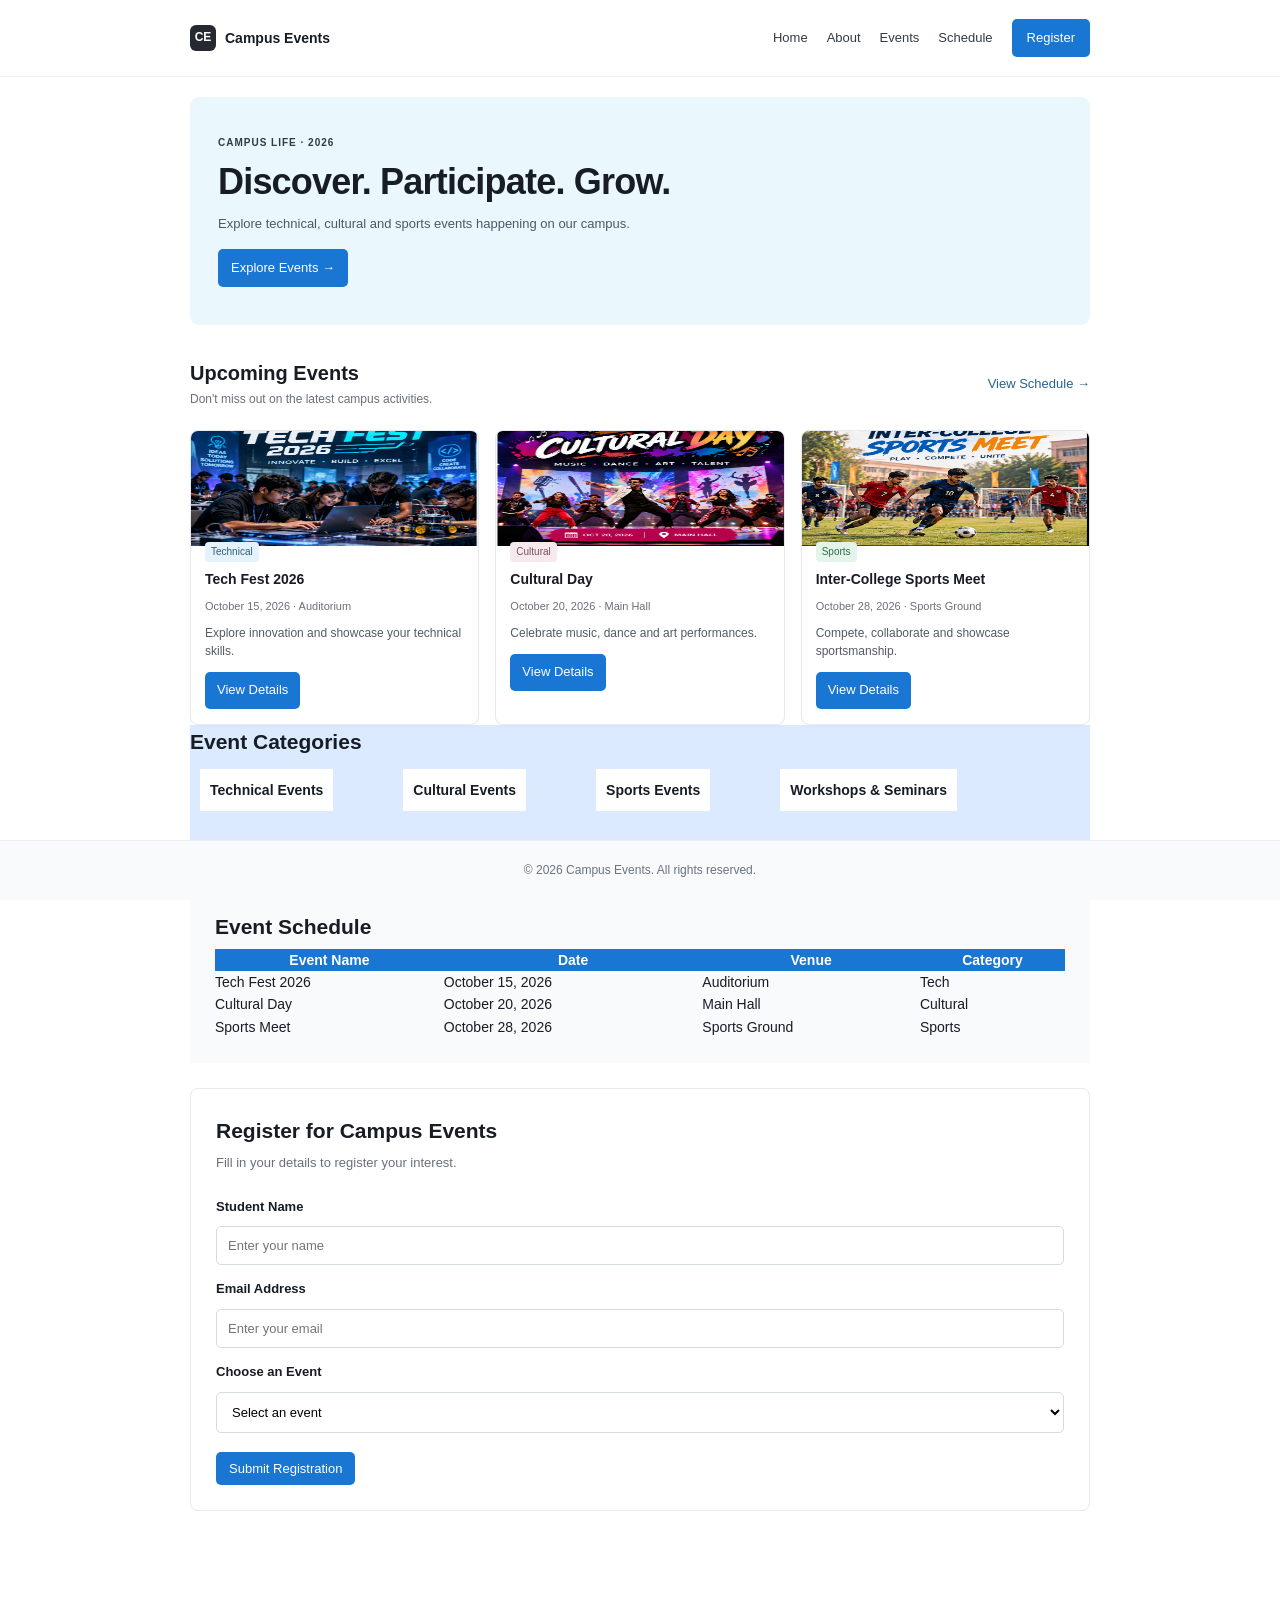
<file: campus events/index.html>
<!DOCTYPE html>
<html lang="en">
<head>
    <meta charset="UTF-8">
    <meta name="viewport" content="width=device-width, initial-scale=1.0">
    <title>Campus Events</title>
    <link rel="stylesheet" href="style.css">
    <link rel="icon"  href="[data-uri]">
</head>
<body>

    
    <header class="navbar" id="home">
        <div class="nav-container">
            <a href="#home" class="logo">
                <span class="logo-box">CE</span>
                <span>Campus Events</span>
            </a>

            <nav>
                <a href="#home">Home</a>
                <a href="#about">About</a>
                <a href="#events">Events</a>
                <a href="#schedule">Schedule</a>
                <a href="#register" class="register-btn">Register</a>
            </nav>
        </div>
    </header>

   
    <main class="container">

      
        <section class="hero" id="about">
            <p class="eyebrow">CAMPUS LIFE · 2026</p>

            <h1>Discover. Participate. Grow.</h1>

            <p class="hero-description">
                Explore technical, cultural and sports events happening on our campus.
            </p>

            <a href="#events" class="primary-btn">
                Explore Events →
            </a>
        </section>

      
        <section class="events-section" id="events">

            <div class="section-header">
                <div>
                    <h2>Upcoming Events</h2>
                    <p>Don't miss out on the latest campus activities.</p>
                </div>

                <a href="#schedule" class="schedule-link">
                    View Schedule →
                </a>
            </div>

      
            <div class="events-grid">

      
                <article class="event-card" id="tech-event">
                    <div class="event-banner sports-banner">
                        <img src="tech.png" alt="Sports" class="sports-img">
                    </div>

                    <div class="event-content">
                        <span class="event-category technical">
                            Technical
                        </span>

                        <h3>Tech Fest 2026</h3>

                        <p class="event-info">
                            October 15, 2026 · Auditorium
                        </p>

                        <p class="event-description">
                            Explore innovation and showcase your technical skills.
                        </p>

                        <a href="#schedule" class="primary-btn details-btn">
                            View Details
                        </a>
                    </div>
                </article>

      
                <article class="event-card" id="cultural-event">
                    <div class="event-banner sports-banner">
                        <img src="culture.png" alt="Sports" class="sports-img">
                    </div>

                    <div class="event-content">
                        <span class="event-category cultural">
                            Cultural
                        </span>

                        <h3>Cultural Day</h3>

                        <p class="event-info">
                            October 20, 2026 · Main Hall
                        </p>

                        <p class="event-description">
                            Celebrate music, dance and art performances.
                        </p>

                        <a href="#schedule" class="primary-btn details-btn">
                            View Details
                        </a>
                    </div>
                </article>

      
                <article class="event-card" id="sports-event">
                    <div class="event-banner sports-banner">
                        <img src="Sportsa.png" alt="Sports" class="sports-img">
                    </div>

                    <div class="event-content">
                        <span class="event-category sports-category">
                            Sports
                        </span>

                        <h3>Inter-College Sports Meet</h3>

                        <p class="event-info">
                            October 28, 2026 · Sports Ground
                        </p>

                        <p class="event-description">
                            Compete, collaborate and showcase sportsmanship.
                        </p>

                        <a href="#schedule" class="primary-btn details-btn">
                            View Details
                        </a>
                    </div>
                </article>

            </div>
        </section>

      <section class="Event-Categories">
        <h1>Event Categories</h1>
        <div class="Event-Categories-List">
            <h4>Technical Events</h4>
            <h4>Cultural Events</h4>
            <h4>Sports Events</h4>
            <h4>Workshops & Seminars</h4>
        </div>
      </section>
        <section class="schedule-section" id="schedule">
            <h2>Event Schedule</h2>
            <table>
                
                    <thead class="table-header">
                
                    <th>Event Name</th>
                    <th>Date</th>
                    <th>Venue</th>
                    <th>Category</th>
                
                </thead>
                
                <tr>
                    <td>Tech Fest 2026</td>
                    <td>October 15, 2026</td>
                    <td>Auditorium</td>
                    <td>Tech</td>
                </tr>
                <tr>
                    <td>Cultural Day</td>
                    <td>October 20, 2026</td>
                    <td>Main Hall</td>
                    <td>Cultural</td>
                </tr>
                <tr>
                    <td>Sports Meet</td>
                    <td>October 28, 2026</td>
                    <td>Sports Ground</td>
                    <td>Sports</td>
                </tr>
            </table>
            
        </section>

      
        <section class="register-section" id="register">
            <h2>Register for Campus Events</h2>
            <p>Fill in your details to register your interest.</p>

            <form action="#" method="get">
                <label for="student-name">Student Name</label>
                <input
                    type="text"
                    id="student-name"
                    name="student-name"
                    placeholder="Enter your name"
                    required
                >

                <label for="student-email">Email Address</label>
                <input
                    type="email"
                    id="student-email"
                    name="student-email"
                    placeholder="Enter your email"
                    required
                >

                <label for="event-choice">Choose an Event</label>
                <select id="event-choice" name="event" required>
                    <option value="">Select an event</option>
                    <option value="tech">Tech Fest 2026</option>
                    <option value="culture">Cultural Day</option>
                    <option value="sports">Inter-College Sports Meet</option>
                </select>

                <button type="submit" class="primary-btn">
                    Submit Registration
                </button>
            </form>
        </section>

    </main>

    
    <footer class="footer">
        <p>© 2026 Campus Events. All rights reserved.</p>
    </footer>

</body>
</html>
</file>
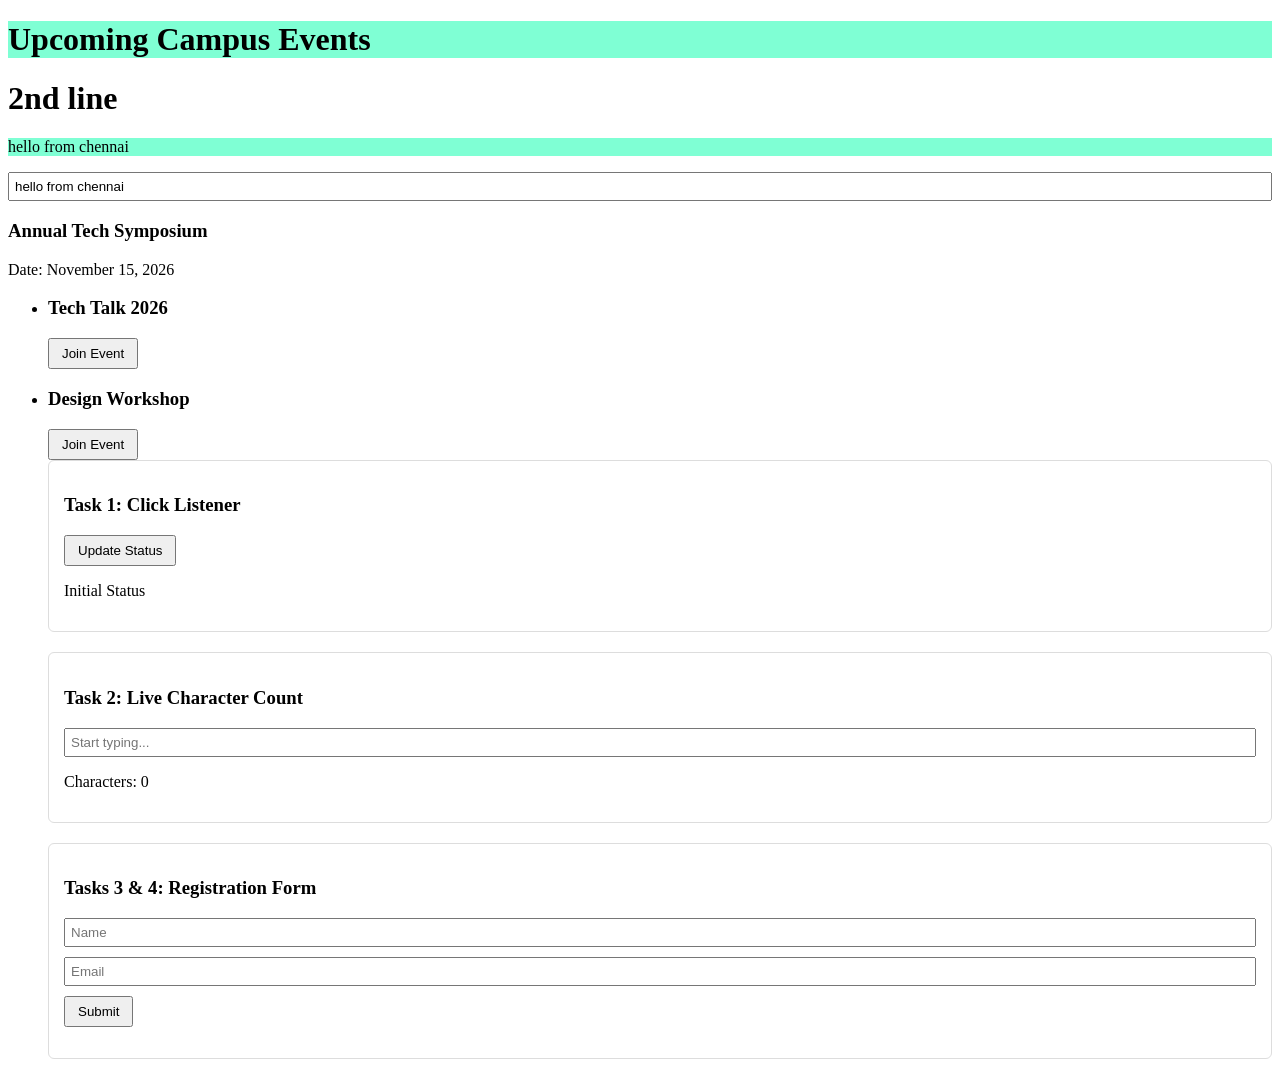
<file: Javascript-training/index.html>
<!DOCTYPE html>
<html lang="en">

<head>
  <meta charset="UTF-8">
  <meta name="viewport" content="width=device-width, initial-scale=1.0">
  <title>Document</title>
  <style>
    .highlight {
      background-color: aquamarine;
    }

    .task-box {
      border: 1px solid #ddd;
      padding: 15px;
      margin-bottom: 20px;
      border-radius: 6px;
    }

    .error {
      color: red;
      font-weight: bold;
    }

    .success {
      color: green;
      font-weight: bold;
    }

    input {
      display: block;
      margin: 10px 0;
      padding: 5px;
      width: 100%;
      box-sizing: border-box;
    }

    button {
      padding: 6px 12px;
      cursor: pointer;
    }
  </style>

</head>

<body id="1">
  <h1 id="uthra" class="event-card">Testing Dom</h1>
  <h1 class="class1 class2 class3" id="sathish">2nd line</h1>
  <p class="event-card" id="p">hello </p>
  <form action="">
    <input type="text" id="textbox" value="hello from chennai">
  </form>
  <div id="event-list"></div>
  
  <ul id="event-list">


    <li>
      <h3>Tech Talk 2026</h3>
      <button class="join-button" data-event-title="Tech Talk">
        <span>Join Event</span>
      </button>
    </li>

    <li>
      <h3>Design Workshop</h3>
      <button class="join-button" data-event-title="UI/UX Workshop">
        <span>Join Event</span>
      </button>
    </li>


    <div class="task-box">
      <h3>Task 1: Click Listener</h3>
      <button id="clickBtn">Update Status</button>
      <p id="statusParagraph">Initial Status</p>
    </div>


    <div class="task-box">
      <h3>Task 2: Live Character Count</h3>
      <input type="text" id="textInput" placeholder="Start typing...">
      <p>Characters: <span id="charCount">0</span></p>
    </div>


    <div class="task-box">
      <h3>Tasks 3 & 4: Registration Form</h3>
      <form id="registrationForm">
        <input type="text" id="username" placeholder="Name">
        <input type="email" id="useremail" placeholder="Email">
        <button type="submit">Submit</button>
      </form>
      <p id="feedbackMessage"></p>
    </div>

  </ul>
  <!-- <script src="s
    cript.js"></script>
    <script src="tasks.js"></script> -->
  <!-- <script src="functions&array_class.js"></script> -->
  <!-- <script src="functions&array_tasks.js"></script> -->
  <!-- <script  src="obj&es6_tasks.js"></script> -->
  <!-- <script src="scope_hoisting_closures_tasks.js"></script> -->
  <!-- <script src="dom.js"></script> -->
  <script src="dom_tasks.js"></script>
  <!-- <script src="event_tasks.js"></script> -->
</body>

</html>
</file>
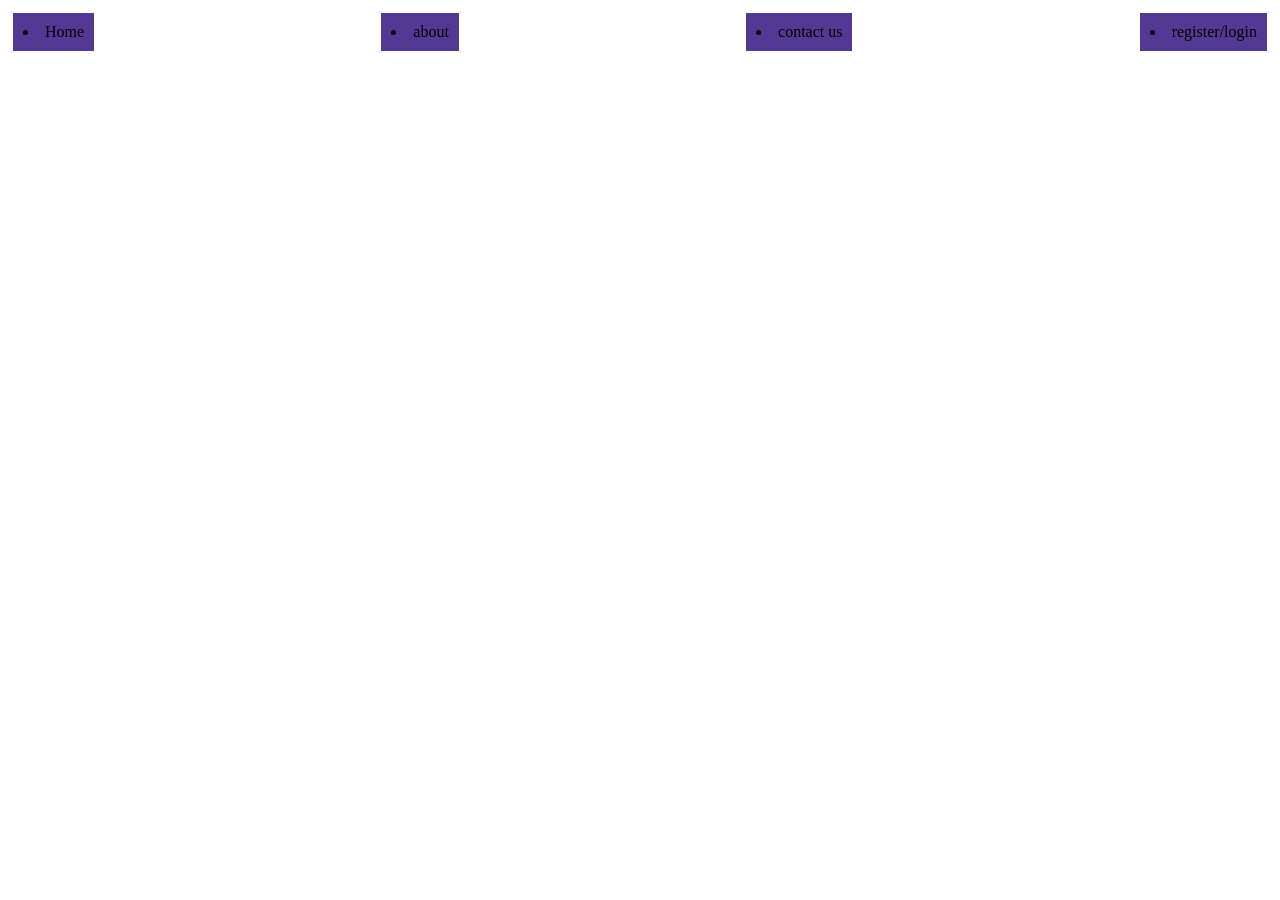
<file: pages/index.html>
<!DOCTYPE html>
<html lang="en">
<head>
    <title>US Events</title>
    <link rel="stylesheet" href="../style.css">
</head>
<body>

    <header>
        <nav>
            <li decor="none">Home</li>
            <li>about</li>
            <li>contact us</li>
            <li>register/login</li>
        </nav>
    </header>
</body>
</html>
</file>
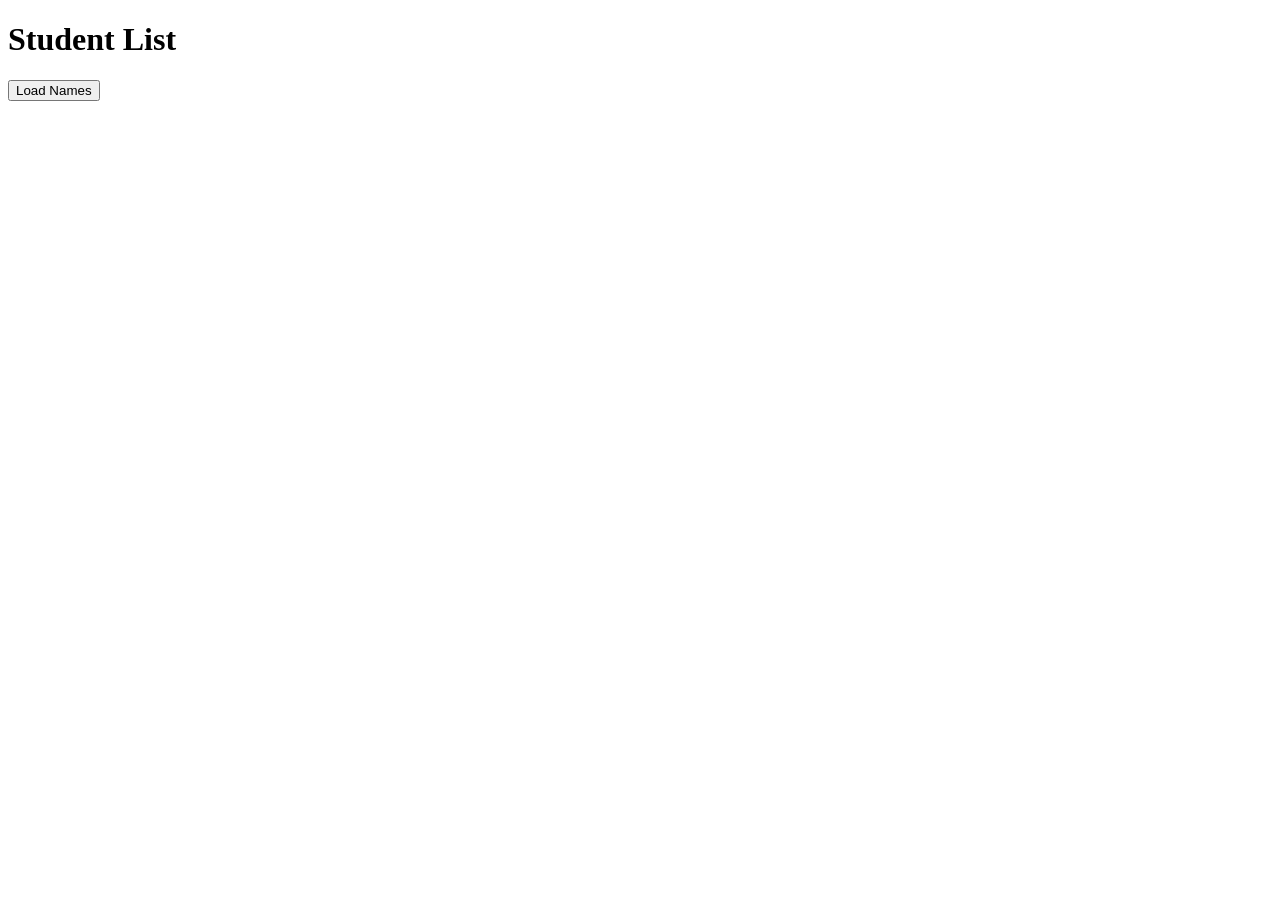
<file: Javascript-training/load_event.html>
<!DOCTYPE html>
<html>
<head>
    <title>Promise Example</title>
</head>
<body>
    <h1>Student List</h1>

    <button id="loadBtn">Load Names</button>

    <p id="message"></p>
    <ul id="nameList"></ul>

    <script>
        const button = document.getElementById("loadBtn");
        const message = document.getElementById("message");
        const nameList = document.getElementById("nameList");
        let count =0;
        async  function LoadNames(flag)
        {
            set
            if (count%2==1)
            {
                throw new Error("Database in Maintenence")
            }
            let values=["Mr.SK", "Uthra", "Vijay", "Priya", "R"]
            return values
        }

        button.addEventListener("click", () => {
            message.textContent = "Loading...";
            nameList.innerHTML = "";
            count++;
            LoadNames(count).then((names) => {
                setTimeout(()=>{message.textContent = "Names loaded successfully!";

                names.forEach((name) => {
                    const li = document.createElement("li");
                    li.textContent = name;
                    nameList.appendChild(li);
                })},3000)
            }).catch((err)=>{
                message.textContent=err.message
                nameList.textContent="continue using other features of our web application"
            })

        });
    </script>
</body>
</html>
</file>
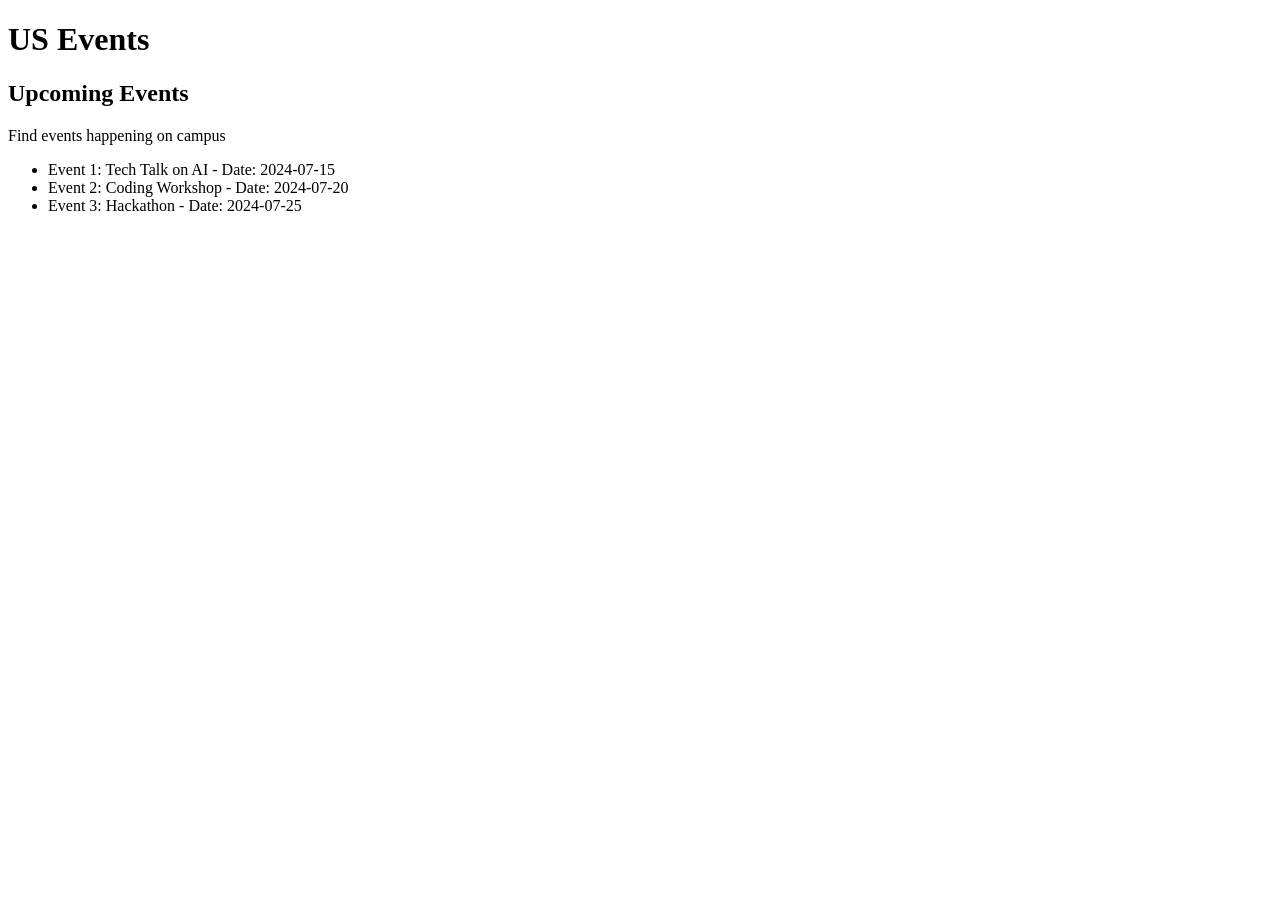
<file: pages/first.html>
<!DOCTYPE html>
<html lang="en">
<head>
    <meta charset="UTF-8">
    <meta name="viewport" content="width=device-width, initial-scale=1.0">
    <title>hi</title>
    <!-- <link rel="icon" href="../assets/images.jpeg">
    <link rel="stylesheet" href="../first.css"> -->
    <script src=""></script>
    
</head>
<body>
    <h1 id="first" >US Events</h1>
    <h2 class>Upcoming Events</h2>
    <p>Find  events happening on campus</p>
    <ul>
        <li>Event 1: Tech Talk on AI - Date: 2024-07-15</li>
        <li>Event 2: Coding Workshop - Date: 2024-07-20</li>
        <li>Event 3: Hackathon - Date: 2024-07-25</li>
        
        <!-- <li><a href="https://www.google.com/"><img src="https://encrypted-tbn0.gstatic.com/images?q=tbn:ANd9GcQM3hrnrrI9Q-qhFZuTwMvbD8yXyvRuOnIJ3JZ2QOvXKg&s=10" alt=""></a></li>
        <iframe width="1000" height="780" src="https://www.youtube.com/embed/eZeNIakuqbc?si=v7VQABqtZrf9uDl6&autoplay=1&mute=1" title="YouTube video player" frameborder="0" allow="accelerometer; " allow="autoplay" allowfullscreen></iframe>
        <iframe src="https://youtube.com/embed/eZeNIakuqbc" width="600" height="400" frameborder="0" ></iframe>

        <table border="1" margin="10">
            <caption>Upcoming Events</caption>
            <tr>
                <th>Event</th>
                <th>Date</th>
               
            </tr>
            <tbody>
            <tr>
                <td rowspan="2">Tech Talk on AI</td>
                <td>2024-07-15</td>
            </tr>
            <tr>
                <td>Coding Workshop</td>
                <td>2024-07-20</td>
            </tr>
            <tr>
                <td>Hackathon</td>
                <td>2024-07-25</td>
            </tr>
            </tbody>
            <tfoot>
                <tr>
                    <th colspan="3">Total Events: 3</th>
                </tr>
            </tfoot>
        </table>
        
    </ul>
    <form >
        <label for="name">Name:</label>
        <input type="text" id="name" name="name" placeholder="Enter your name"><br><br>
        <label for="email">Email:</label>
        <input type="email" id="email" name="email" placeholder="Enter your email"><br><br>
        
        
        <label for="age">Age:</label>
        
        <input type="number"  placeholder="Enter your age"><br><br>
        <input type="radio" id="male" name="gender" value="male">
        <label for="male">Male</label>
        <input type="radio" id="female" name="gender" value="female">
        <label for="female">Female</label><br>
        <input type="checkbox" id="subscribe" name="subscribe">
        <label for="subscribe">Subscribe to newsletter</label><br><br>
        <input type="submit" value="Submit">
        <button type="reset" style="text-align: center">Reset</button>
        <hr>
        <wbr></wbr>
        
    </form>
 -->


</body>
</html>
</file>
<file: campus events/style.css>
* {
    margin: 0;
    padding: 0;
    box-sizing: border-box;
}

.sports-img {
    width: 100%;
    height: 140%;
    /* object-fit: cover;
     */
     fit-content: cover;
}
.Event-Categories

{
display:block;
background-color: #dceaff;
height:120px;
}
.Event-Categories-List
{
    display:flex;
    gap: 50px;
   
}
h4{
    background-color: white;
    padding: 10px;
    margin: 10px;
}

header
{
    position: sticky; 
  top: 0;          
  z-index: 100;
}

.table-header {
    
    color:white;
    background-color: #1976d2;
    gap: 20px;
}
html {
    scroll-behavior: smooth;
}

body {
    font-family: Arial, Helvetica, sans-serif;
    background-color: #ffffff;
    color: #171c25;
    font-size: 14px;
    line-height: 1.6;
}


.navbar {
    width: 100%;
    background-color: #ffffff;
    border-bottom: 1px solid #edf0f3;
}

.nav-container {
    max-width: 900px;
    margin: auto;
    min-height: 76px;
    display: flex;
    align-items: center;
    justify-content: space-between;
    gap: 20px;
}

.logo {
    display: flex;
    align-items: center;
    gap: 9px;
    text-decoration: none;
    color: #171c25;
    font-weight: bold;
    font-size: 14px;
}

.logo-box {
    background-color: #252a30;
    color: #ffffff;
    width: 26px;
    height: 26px;
    display: flex;
    align-items: center;
    justify-content: center;
    border-radius: 6px;
    font-size: 12px;
    font-weight: bold;
}

nav {
    display: flex;
    align-items: center;
    gap: 19px;
}

nav a {
    text-decoration: none;
    color: #343b46;
    font-size: 13px;
}

nav a:hover {
    color: #1672d4;
}

.register-btn {
    background-color: #1976d2;
    color: white;
    padding: 9px 15px;
    border-radius: 5px;
}

.register-btn:hover {
    background-color: #125eb0;
    color: white;
}


.container {
    max-width: 900px;
    margin: 0 auto;

}


.hero {
    margin-top: 20px;
    padding: 38px 28px;
    min-height: 225px;
    background-color: #eaf7fc;
    border-radius: 9px;
    display: flex;
    flex-direction: column;
    align-items: flex-start;
    justify-content: center;
}

.eyebrow {
    font-size: 10px;
    font-weight: bold;
    letter-spacing: 1px;
    margin-bottom: 8px;
    color: #303b45;
}

.hero h1 {
    font-size: 36px;
    line-height: 1.3;
    letter-spacing: -0.8px;
    margin-bottom: 8px;
    font-weight: 700;
}

.hero-description {
    color: #4e5864;
    font-size: 13px;
    margin-bottom: 14px;
}


.primary-btn {
    display: inline-block;
    background-color: #1976d2;
    color: #ffffff;
    text-decoration: none;
    border: none;
    padding: 9px 13px;
    border-radius: 5px;
    font-family: inherit;
    font-size: 13px;
    cursor: pointer;
}

.primary-btn:hover {
    background-color: #125eb0;
}


.events-section {
    margin-top: 34px;
    scroll-margin-top: 20px;
}

.section-header {
    display: flex;
    justify-content: space-between;
    align-items: center;
    margin-bottom: 20px;
    gap: 20px;
}

.section-header h2 {
    font-size: 20px;
    line-height: 1.4;
    margin-bottom: 3px;
}

.section-header p {
    color: #68717b;
    font-size: 12px;
}

.schedule-link {
    text-decoration: none;
    color: #28628f;
    font-size: 13px;
    white-space: nowrap;
}

.schedule-link:hover {
    color: #1976d2;
}


.events-grid {
    display: grid;
    grid-template-columns: repeat(3, minmax(0, 1fr));
    gap: 16px;
}

.event-card {
    background-color: #ffffff;
    border: 1px solid #e7e9ed;
    border-radius: 8px;
    overflow: hidden;
    box-shadow: 0 2px 5px rgba(0, 0, 0, 0.025);
    transition: transform 0.2s ease,
        box-shadow 0.2s ease;
}

.event-card:hover {
    transform: translateY(-3px);
    box-shadow: 0 6px 16px rgba(0, 0, 0, 0.08);
}


.event-banner {
    height: 96px;
    display: flex;
    align-items: center;
    justify-content: center;
    letter-spacing: 2px;
    font-weight: bold;
    font-size: 12px;
    color: #102b40;
}

.tech-banner {
    background: linear-gradient(110deg, #123b70, #159fcb);
}

.culture-banner {
    background: linear-gradient(110deg, #b73559, #dc8bab);
}

.sports-banner {
    background: linear-gradient(110deg, #08744e, #39bd8b);
}


.event-content {
    padding: 12px 14px 15px;
}

.event-category {
    display: inline-block;
    padding: 2px 6px;
    font-size: 10px;
    border-radius: 4px;
    margin-bottom: 7px;
}

.technical {
    background-color: #e4f2fb;
    color: #315d78;
}

.cultural {
    background-color: #f6e9ed;
    color: #78505e;
}

.sports-category {
    background-color: #e3f4e9;
    color: #37694b;
}

.event-content h3 {
    font-size: 14px;
    line-height: 1.5;
    margin-bottom: 8px;
}

.event-info {
    color: #69717a;
    font-size: 11px;
    margin-bottom: 9px;
}

.event-description {
    color: #525b65;
    font-size: 12px;
    line-height: 1.5;
    margin-bottom: 12px;
}

.details-btn {
    padding: 8px 12px;
}
table{
    
    border-collapse: collapse;
}

.schedule-section {
    margin-top: 40px;
    padding: 25px;
    background-color: #f8fafc;
    /* border: 1px solid #e8edf2; */
    /* border-radius: 8px; */
    border:none;
    scroll-margin-top: 20px;
    max-width: 900px;
    display: flex;
    flex-direction: column;
}

.schedule-section h2,
.register-section h2 {
    font-size: 21px;
    margin-bottom: 5px;
}

.schedule-description {
    color: #68717b;
    margin-bottom: 15px;
    font-size: 13px;
}

.schedule-item {
    display: flex;
    flex-wrap: wrap;
    gap: 12px;
    padding: 12px 0;
    border-bottom: 1px solid #e5e9ef;
    font-size: 13px;
}

.schedule-item:last-child {
    border-bottom: none;
}

.schedule-item strong {
    min-width: 145px;
}


.register-section {
    margin-top: 25px;

    padding: 25px;
    border: 1px solid #e7e9ed;
    border-radius: 8px;
    scroll-margin-top: 20px;
}

.register-section>p {
    color: #68717b;
    font-size: 13px;
    margin-bottom: 18px;
}

.register-section form {
    display: flex;
    flex-direction: column;
    gap: 9px;
}

.register-section label {
    font-weight: 600;
    margin-top: 5px;
    font-size: 13px;
}

.register-section input,
.register-section select {
    width: 100%;
    padding: 11px;
    border: 1px solid #d5dbe3;
    border-radius: 5px;
    font-size: 13px;
    font-family: inherit;
    background-color: #ffffff;
}

.register-section input:focus,
.register-section select:focus {
    outline: 2px solid #b8d9fb;
    border-color: #1976d2;
}

.register-section button {
    align-self: flex-start;
    margin-top: 10px;
}


.footer {
    margin-top: 35px;
    padding: 20px;
    text-align: center;
    color: #6b7280;
    background-color: #f8fafc;
    border-top: 1px solid #edf0f3;
    font-size: 12px;
    position: sticky; 
     bottom: 0;           
     z-index: 100;
}


@media (max-width: 950px) {

    .nav-container,
    .container {
        width: calc(100% - 40px);
    }
}

@media (max-width: 650px) {
    .nav-container {
        padding: 14px 0;
        align-items: flex-start;
        flex-direction: column;
    }

    nav {
        width: 100%;
        flex-wrap: wrap;
        gap: 12px;
    }

    .hero {
        padding: 28px 20px;
        min-height: auto;
    }

    .hero h1 {
        font-size: 28px;
    }

    .events-grid {
        grid-template-columns: 1fr;
    }

    .event-banner {
        height: 100px;
    }

    .section-header {
        align-items: flex-start;
    }

    .section-header h2 {
        font-size: 19px;
    }

    .schedule-section,
    .register-section {
        padding: 18px;
    }
}

@media (min-width: 651px) and (max-width: 850px) {
    .events-grid {
        gap: 10px;
    }

    .event-content {
        padding: 10px;
    }

    .hero h1 {
        font-size: 32px;
    }
}
</file>
<file: style.css>
nav{
    display: flex;
    flex-direction: row;
    justify-content: space-between;
    font-family: 'times new roman', ;
    
}

li{
    background-color: #533994;
     margin: 5px;
     padding: 10px;
     
}
li:hover{
    background-color: #ff4250;
}
</file>
<file: first.css>
*{
    font-family: 'times new roman', ;
}
</file>
